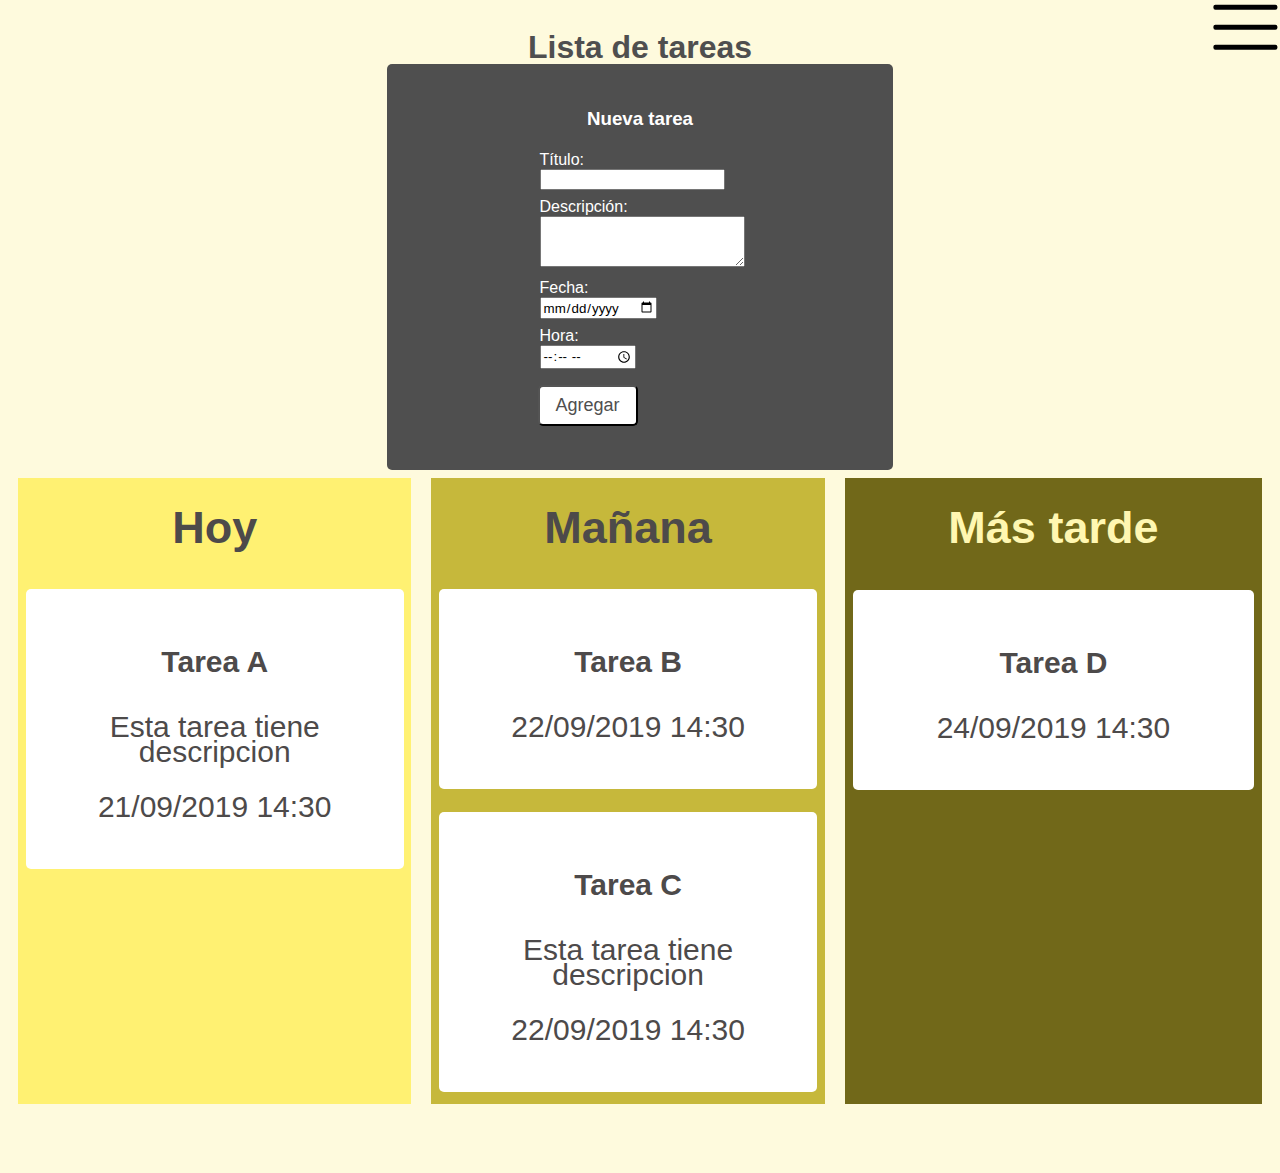
<file: practica/todo-app/index.html>
<!DOCTYPE html>
<html>
<head>
    <meta name="viewport" content="width=device-width, initial-scale=1">
    <link rel="stylesheet" href="css/styles.css">
</head>

<body>

    <div class="main">
        
        <h1 class="title">Lista de tareas</h1>

        <div class="create-task-container">
            <div>
                <h3>Nueva tarea</h3>
                <form action="index.html">
                    <div class="form-item">
                        Título:<br>
                        <input type="text" name="titulo"><br>
                    </div>
                    <div class="form-item">
                        Descripción:<br>
                        <textarea rows = "3" cols = "23" name = "descripcion">
                        </textarea><br>
                    </div>
                    <div class="form-item">
                        Fecha:<br>
                        <input type="date" name="fecha" min="2019-09-19"><br>
                    </div>
                    <div class="form-item">
                        Hora:<br>
                        <input type="time" name="hora" min="06:00" max="23:55"><br>
                    </div>
                    <button id="cargar-tarea" type="submit">Agregar</button>
                </form>
                <br>
            </div>
        </div>

        <div class="flex-container">
            <div class="task-container" id="task-container-01" style="background-color: #fff172; flex-grow: 1;">
                <h2>Hoy</h2>
                <div class="task-info">
                    <h4>Tarea A</h4>
                    <p>Esta tarea tiene descripcion</p>
                    <p>21/09/2019 14:30</p>
                    
                </div>
                <div id="task-container-01-fin"></div>
            </div>
            <div class="task-container" style="background-color: #c6b83b; flex-grow: 1;">
                <h2>Mañana</h2>
                <div class="task-info">
                    <h4>Tarea B</h4>
                    <p>22/09/2019 14:30</p>
                </div>
                <div class="task-info">
                    <h4>Tarea C</h4>
                    <p>Esta tarea tiene descripcion</p>
                    <p>22/09/2019 14:30</p>
                </div>
                
            </div>
            <div class="task-container" style="background-color:#716819; flex-grow: 8;">
                <h2 style="color:#fff7b1;">Más tarde</h2>
                <div class="task-info">
                    <h4>Tarea D</h4>
                    <p>24/09/2019 14:30</p>
                    
                </div>
            </div>
        </div>

        <div id="todos-completados">
            <button class="nav" onclick="toggleCompletados()">
                <span></span>
                <span></span>
                <span></span>
            </button>
            <!-- <button>X</button> -->
            <h2> Tareas completadas</h2>
            <ul>
                <li>Tarea A</li>
                <li>Tarea B</li>
                <li>Tarea C</li>
            </ul>
        </div>

    </div> <!-- fin main -->
    
    <script src="js/main.js"></script>
 
</body>
</html>
</file>
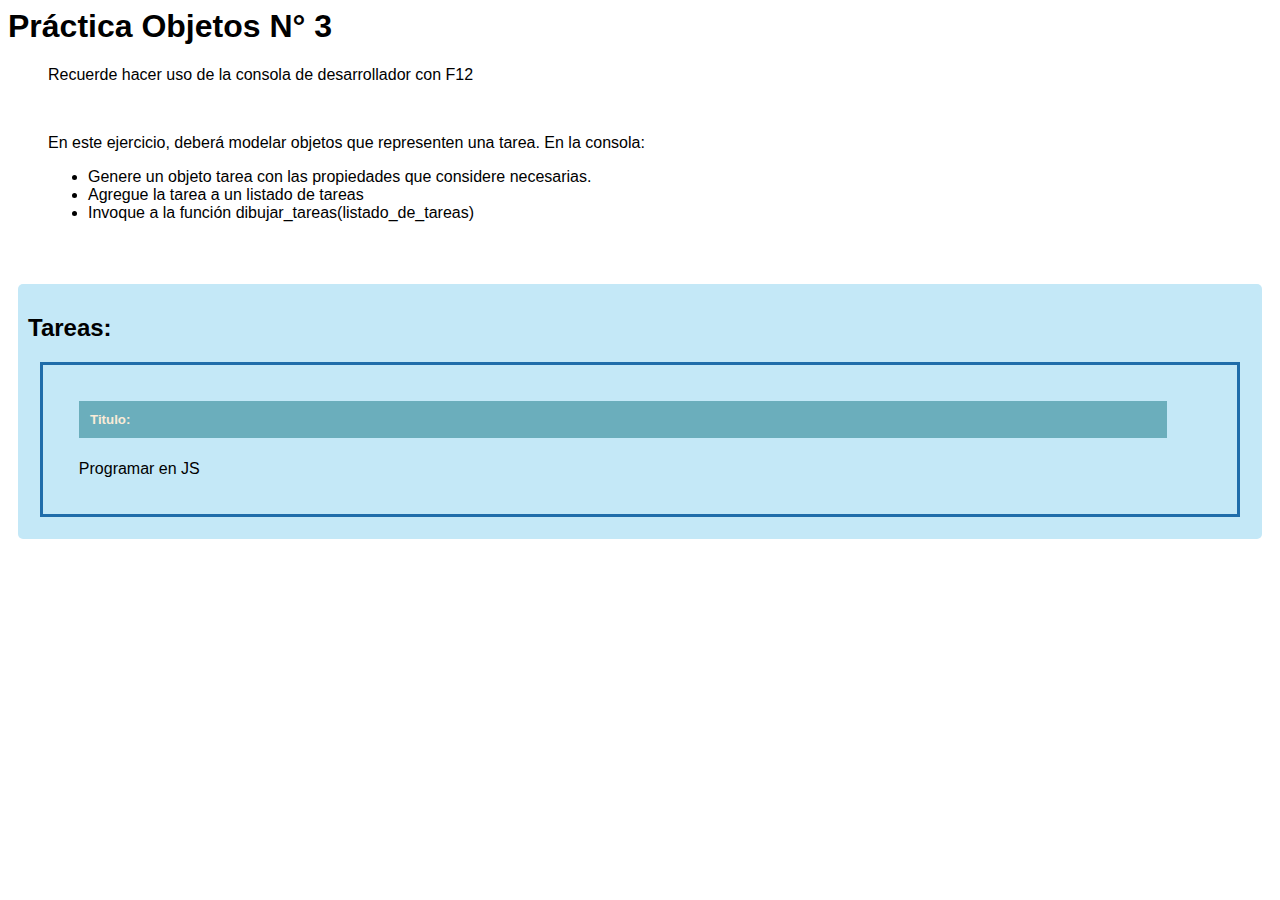
<file: practica/Clase1/objetos_3.html>
<html>
<head>
  <meta charset="utf-8">
  <meta name="viewport" content="width=device-width, initial-scale=1">
  <title>Conociendo Js: Objetos</title>
  <script src="js/objetos_3.js"></script>
  <link rel="stylesheet" href="css/estilos_3.css">

</head>  
<body>
	<article>

		<h1>Práctica Objetos N° 3</h1>
		<blockquote>
			<p>Recuerde hacer uso de la consola de desarrollador con F12</p>
			<br>
			<p>En este ejercicio, deberá modelar objetos que representen una tarea. En la consola:</p>
			<ul>
				<li>Genere un objeto tarea con las propiedades que considere necesarias.</li>
				<li>Agregue la tarea a un listado de tareas</li>
				<li>Invoque a la función dibujar_tareas(listado_de_tareas)</li>
			</ul>
		</blockquote>
		
		<br>
		<br>


	</article>

	<div class="contenido">
		
		<h2>Tareas:</h2>
		
		<!-- Mostrar tareas pendientes -->
		<div id="listado-tareas"></div>

	</div>
	

	<script type="text/javascript">

		// Una tarea:
		tarea_1 = {
			titulo: 'Programar en JS',
		}

		// tareas:
		let tareas = [tarea_1];
		
		// Dibujador de la informacion:
		// Para el propósito del ejercicio, se puede ignorar esta funcion:
		dibujar_tareas(tareas)

	</script>
  	
</body>

</html>
</file>
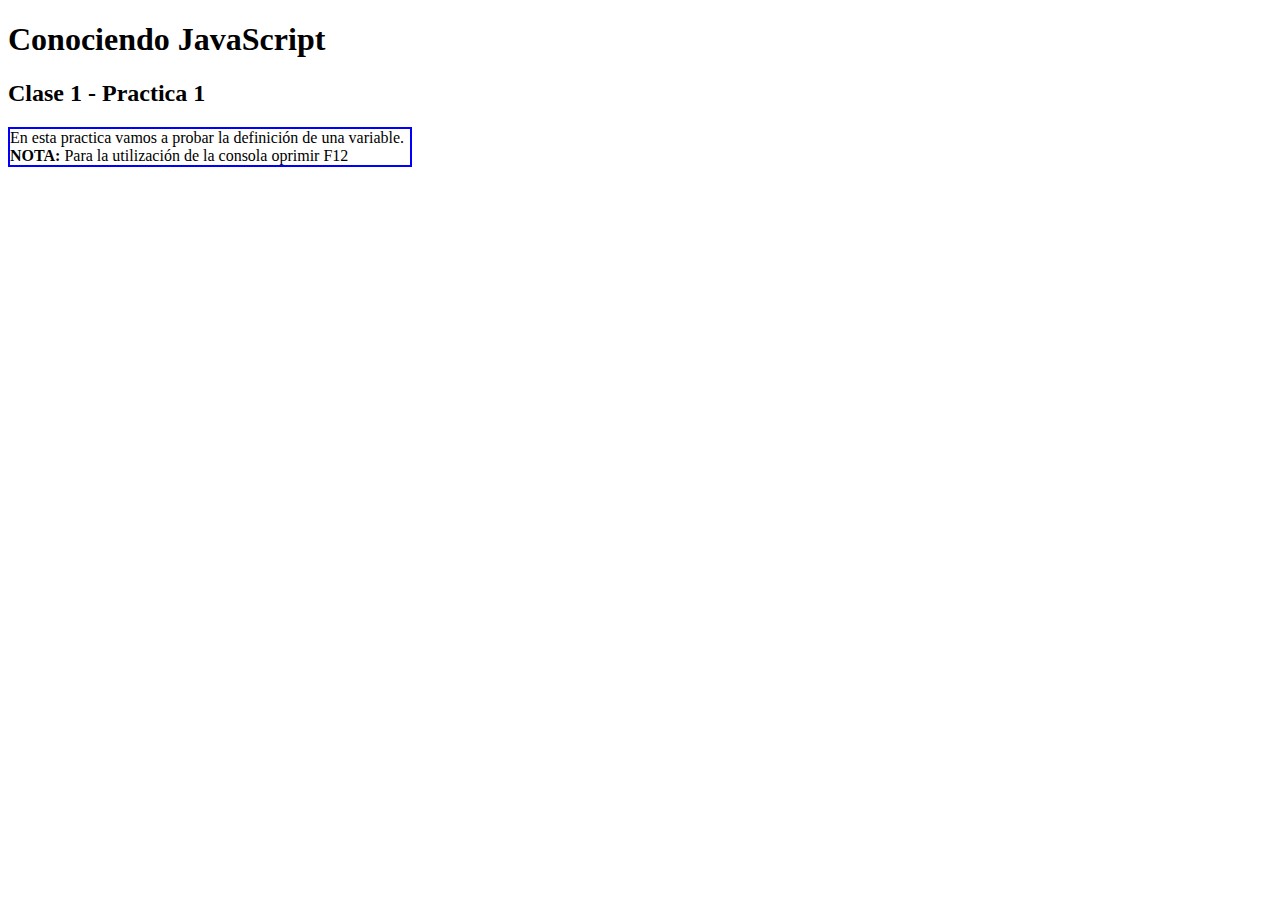
<file: practica/Clase2/practica01.html>
<!DOCTYPE html>
<html lang="es">
<head>
    <meta charset="UTF-8">
    <meta name="viewport" content="width=device-width, initial-scale=1.0">
    <meta http-equiv="X-UA-Compatible" content="ie=edge">
    <title>Conociendo JavaScript</title>
    <style>
        p {
          width: 400px;  
          border: 2px solid blue;
        }
    </style>
</head>
<body>
    <h1>Conociendo JavaScript</h1>
    <h2>Clase 1 - Practica 1</h2>
    <p>
        En esta practica vamos a probar la definición
        de una variable.

        <b>NOTA:</b> Para la utilización de la consola oprimir F12
    </p>
    <script>
        let nombre = "Matías";
        console.log(`¡Hola ${nombre}!`);
    </script>
</body>
</html>
</file>
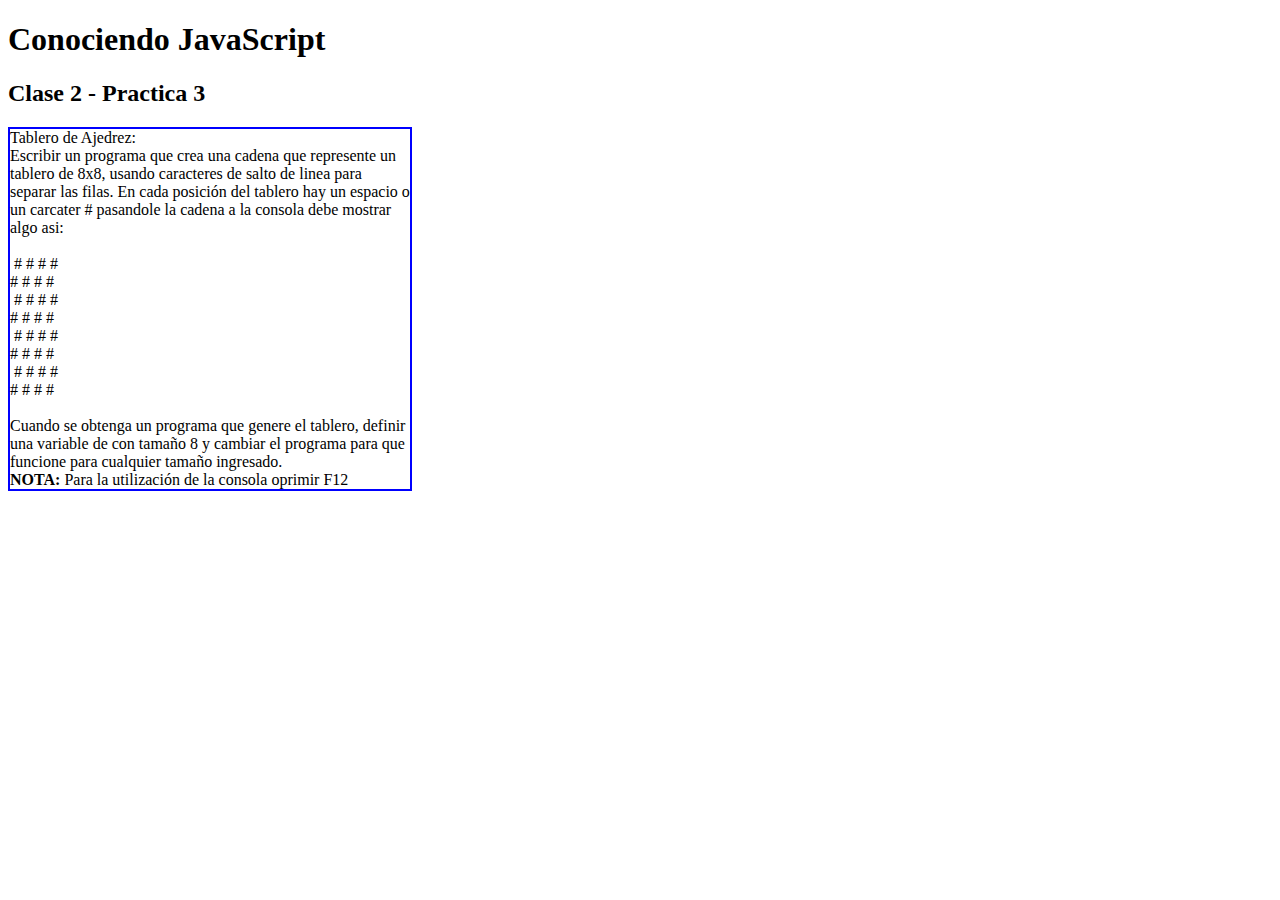
<file: practica/Clase2/practica03.html>
<!DOCTYPE html>
<html lang="es">
<head>
    <meta charset="UTF-8">
    <meta name="viewport" content="width=device-width, initial-scale=1.0">
    <meta http-equiv="X-UA-Compatible" content="ie=edge">
    <title>Conociendo JavaScript</title>
    <style>
        p {
          width: 400px;  
          border: 2px solid blue;
        }
    </style>
</head>
<body>
    <h1>Conociendo JavaScript</h1>
    <h2>Clase 2 - Practica 3</h2>
    <p>
        Tablero de Ajedrez:<br>
        
        Escribir un programa que crea una cadena que represente un tablero de 8x8, usando caracteres de
        salto de linea para separar las filas. En cada posición del tablero hay un espacio o un carcater #
        pasandole la cadena a la consola debe mostrar algo asi:
        <br>
        <br>
        &nbsp;#&nbsp;#&nbsp;#&nbsp;#<br>
        #&nbsp;#&nbsp;#&nbsp;#&nbsp;<br>
        &nbsp;#&nbsp;#&nbsp;#&nbsp;#<br>
        #&nbsp;#&nbsp;#&nbsp;#&nbsp;<br>
        &nbsp;#&nbsp;#&nbsp;#&nbsp;#<br>
        #&nbsp;#&nbsp;#&nbsp;#&nbsp;<br>
        &nbsp;#&nbsp;#&nbsp;#&nbsp;#<br>
        #&nbsp;#&nbsp;#&nbsp;#&nbsp;<br>
        <br>
        Cuando se obtenga un programa que genere el tablero, definir una variable
        de con tamaño 8 y cambiar el programa para que funcione para cualquier tamaño ingresado.
        <br>
        <b>NOTA:</b> Para la utilización de la consola oprimir F12
    </p>
    <script>
        // Ingrese su codigo JavaScript aquí.
        renglones = 10;
        for (let i = renglones; i >= 0; i--) {
            renglon_texto = "";
            if (i % 2 == 1) {
                arranque = ' ';
                siguiente = '#';
            }else{
                arranque = '#';
                siguiente = ' ';
            }

            for (let j = renglones; j > 0; j--) {
                if (j % 2 == 1) {
                    renglon_texto += arranque;
                }else{
                    renglon_texto += siguiente;
                }
            }
            console.log(renglon_texto);
        }
    </script>
</body>
</html>
</file>
<file: practica/todo-app/css/styles.css>
* {
  	box-sizing: border-box;
  	font-family: Circular, -apple-system, BlinkMacSystemFont, Roboto, "Helvetica Neue", sans-serif !important;
  }

body{
	background-color: #f7e01826;
	color:#4d4a4a;

}
.flex-container {
  display: flex;
  flex-wrap: wrap;
  align-items: stretch;
  /*background-color: #f7e018;*/
}

.flex-container > div {
  background-color: #f1f1f1;
  width: 390px;
  margin: 10px;
  text-align: center;
  line-height: 25px;
  font-size: 30px;
}

.task-container {
  display: flex;
  flex-direction: column;
}

.task-info{
	background-color: white;
	border-radius: 5px;
	margin: 3% 2%;
	padding: 20px 10px 20px 10px;
}

.create-task-container {
  display: flex;
  flex-direction: column;
  justify-content: center;
  align-items: center;
  height: 300px;
  /*background-color: #f7e018;*/
}

.create-task-container>div {
  display: flex;
  background-color: #4f4f4f;
  width: 40%;
  align-items: center;
  justify-content: center;
  flex-direction: column;
  padding: 2%;
  border-radius: 5px;
  color: white;
}

.create-task-container button {
	width: 100px;
	height: 41px;
	border-radius: 5px;
	background-color: #fff;
	font-size: 18px;
	color:#4f4f4f;
	margin-top: 5%;

}

.title{
	color:#4f4f4f; 
	text-align: center;
}

.main {
  display: flex;
  flex-direction: column;
}

.main>*{
  margin-bottom: 4%;
}

form .form-item{
	padding: 1%;
    margin-bottom: 2%;
}


#todos-completados {
  background: grey;
  width: 300px;
  margin-left: 20%;
  position: fixed;
  top: 8px;
  right: -303px;
  transition: all 500ms linear;
  color: white;
}

#todos-completados.active {
  right: 0px;
}


    
/* Boton: */
.nav{
    width:64px;
    height:64px;
    position: relative;
    right:20%;
    top:30%;
    transform: translate(-15%, -5%);
    padding: 0px;
    background-color:transparent;
    border-style:none;
    outline: none;
    cursor: pointer;
}
.nav span{
    width:100%;
    height:5px;
    background-color:#000;
    display:block;
    position: absolute;
    border-radius: 2px;
    transition: all .5s ease;
}
.nav span:nth-child(1){
    top:0px;
    left:0px;
}
.nav span:nth-child(2){
    top:20px;
    right:0px;
}
.nav span:nth-child(3){
    top:40px;
    left:0px;
}

.nav.open span:nth-child(2){
    animation: span2 1.5s forwards cubic-bezier(.8, .5, .2, 1.4);
}
@keyframes span2{
    0%{
        transform: translate(0,0) scale(1);
    }
    20%{
        width:5px;
        border-radius: 50%;
        transform: translate(0,0) scale(1);
    }
    40%{
        width:5px;
        border-radius: 50%;
        transform: translate(0,0) scale(1);
    }
    50%{
        width:5px;
        border-radius: 50%;
        transform: translate(0,18px) scale(1); 
    }
    80%{
        width:5px;
        border-radius: 50%;
        transform: translate(0,-16px) scale(1);
    }
    100%{
        width:5px;
        border-radius: 50%;
        transform: translate(0,100px) scale(0);
    }
}
.nav.open span:nth-child(3){
    animation: span3 .8s forwards cubic-bezier(.8, .5, .2, 1.4);
    animation-delay: .7s;
}
@keyframes span3{
    0%{
        transform: translate(0,0);
    }
    60%{
        transform: rotate(80deg) translate(-7px, -7px);
    }
    100%{
        transform: rotate(45deg) translate(-7px, -7px);
    }
}

.nav.open span:nth-child(1){
    animation: span1 .8s forwards cubic-bezier(.8, .5, .2, 1.4);
    animation-delay: 1.1s;
}

@keyframes span1{
    0%{
        transform: translate(0,0);
    }
    60%{
        transform: rotate(-110deg) translate(-7px, -7px);
    }
    100%{
        transform: rotate(-45deg) translate(-20px, 20px);
    }
}
    
.nav span:nth-child(1){
    animation: span1_close .8s forwards cubic-bezier(.8, .5, .2, 1.4);
}
@keyframes span1_close {
    0%{
        transform: rotate(-45deg) translate(-20px, 20px);
    }
    100%{
        transform: rotate(0deg) translate(0, 0);
    }
}
.nav span:nth-child(2){
    animation: span2_close .8s forwards cubic-bezier(.8, .5, .2, 1.4);
}

@keyframes span2_close{
    0%{
        transform: translate(0, 40px) scale(0);
    }
    100%{
        transform: translate(0, 0) scale(1);
    }
}

.nav span:nth-child(3){
    animation: span3_close .8s forwards cubic-bezier(.8, .5, .2, 1.4);

}
@keyframes span3_close{
    0%{
        transform: rotate(45deg) translate(-7px, -7px);
    }
    100%{
        transform: rotate(0deg) translate(0, 0);
    }
}
</file>
<file: practica/Clase1/css/estilos_3.css>
body{
	font-family: Circular, -apple-system, BlinkMacSystemFont, Roboto, "Helvetica Neue", sans-serif !important;
}

.contenido{
	margin: 10px;
    background: #c4e8f7;
    border-color: beige;
    padding: 10px;
    border-radius: 5px;
}

.item {
    margin: 2%;
}

.item-title{
  background: #0a6f7c7a;
  color: antiquewhite;
  padding: 1%;
  margin-right: 1%;
  width: 95%;
}

.info-list-item{
    border-style: solid;
    border-width: medium;
    border-color: #206daa;
    margin: 1%;
    padding: 1%;
}
</file>
